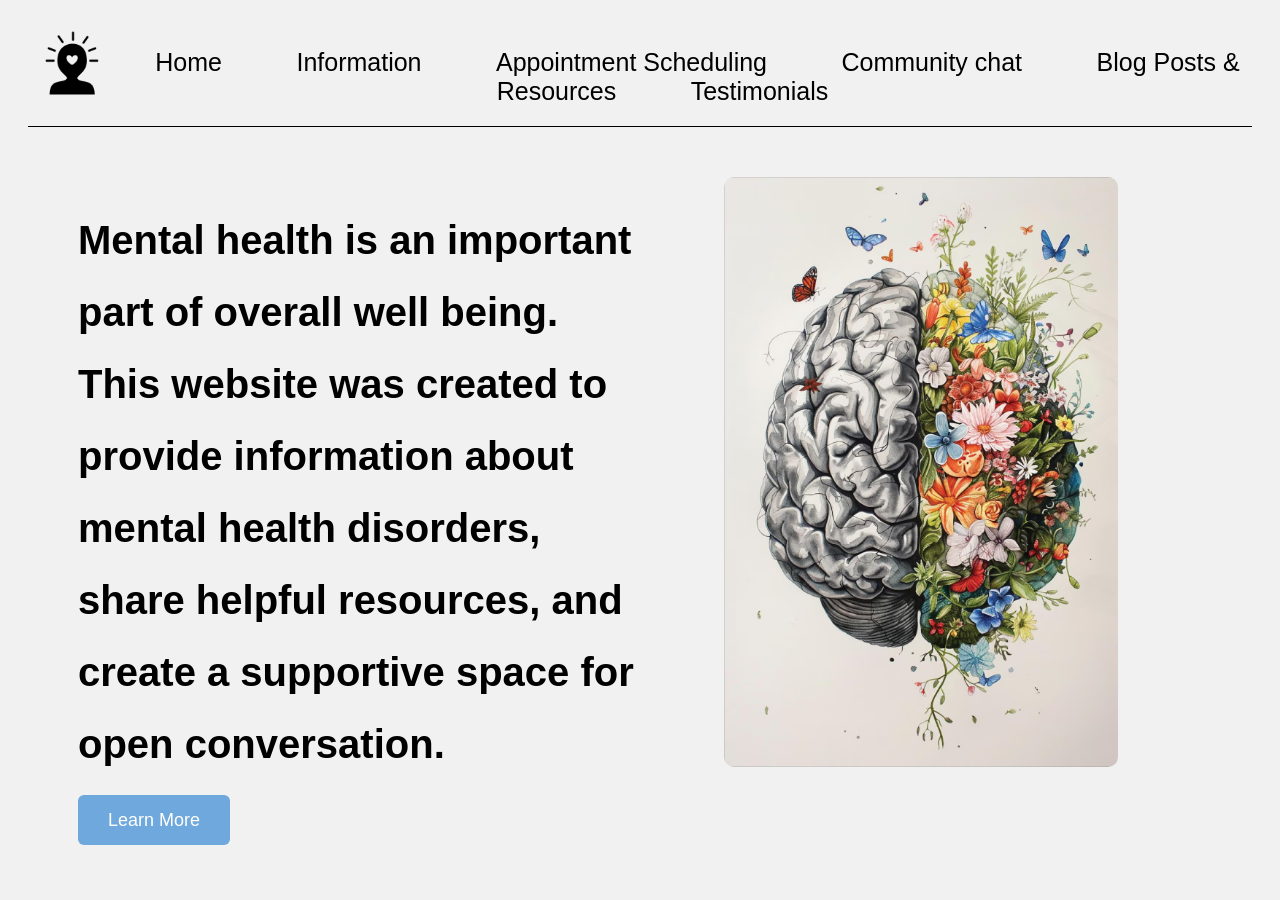
<file: BPA/index.html>
<!DOCTYPE html>
<html>
    <head>
      <meta charset="UTF-8" >
      <title>Title of the document</title>
      <link rel="stylesheet" href="css/styles.css">
    </head>
    <body>
      <header>
        <img class="logo" src="images/logo.png" alt="">

      <nav>
         <a href="index.html">Home</a>
         <a href="info.html">Information</a>
         <a href="appt.html">Appointment Scheduling</a>
         <a href="chat.html">Community chat</a>
         <a href="articles.html">Blog Posts & Resources</a>
         <a href="testim.html">Testimonials</a>
      </nav>
      </header>
      <main class="home">
        <div class="quote">
        <h1>Mental health is an important part of overall well being. This website was created to provide information about mental health disorders, share helpful resources, and create a supportive space for open conversation.</h1>
        <a class="learnbtn" href="info.html"> Learn More</a>
        </div>
        <div class="homeimg">
        <img src="images/mental.jpg.avif" alt="">
        </div>
      </main>
    </body>
</html>
</file>
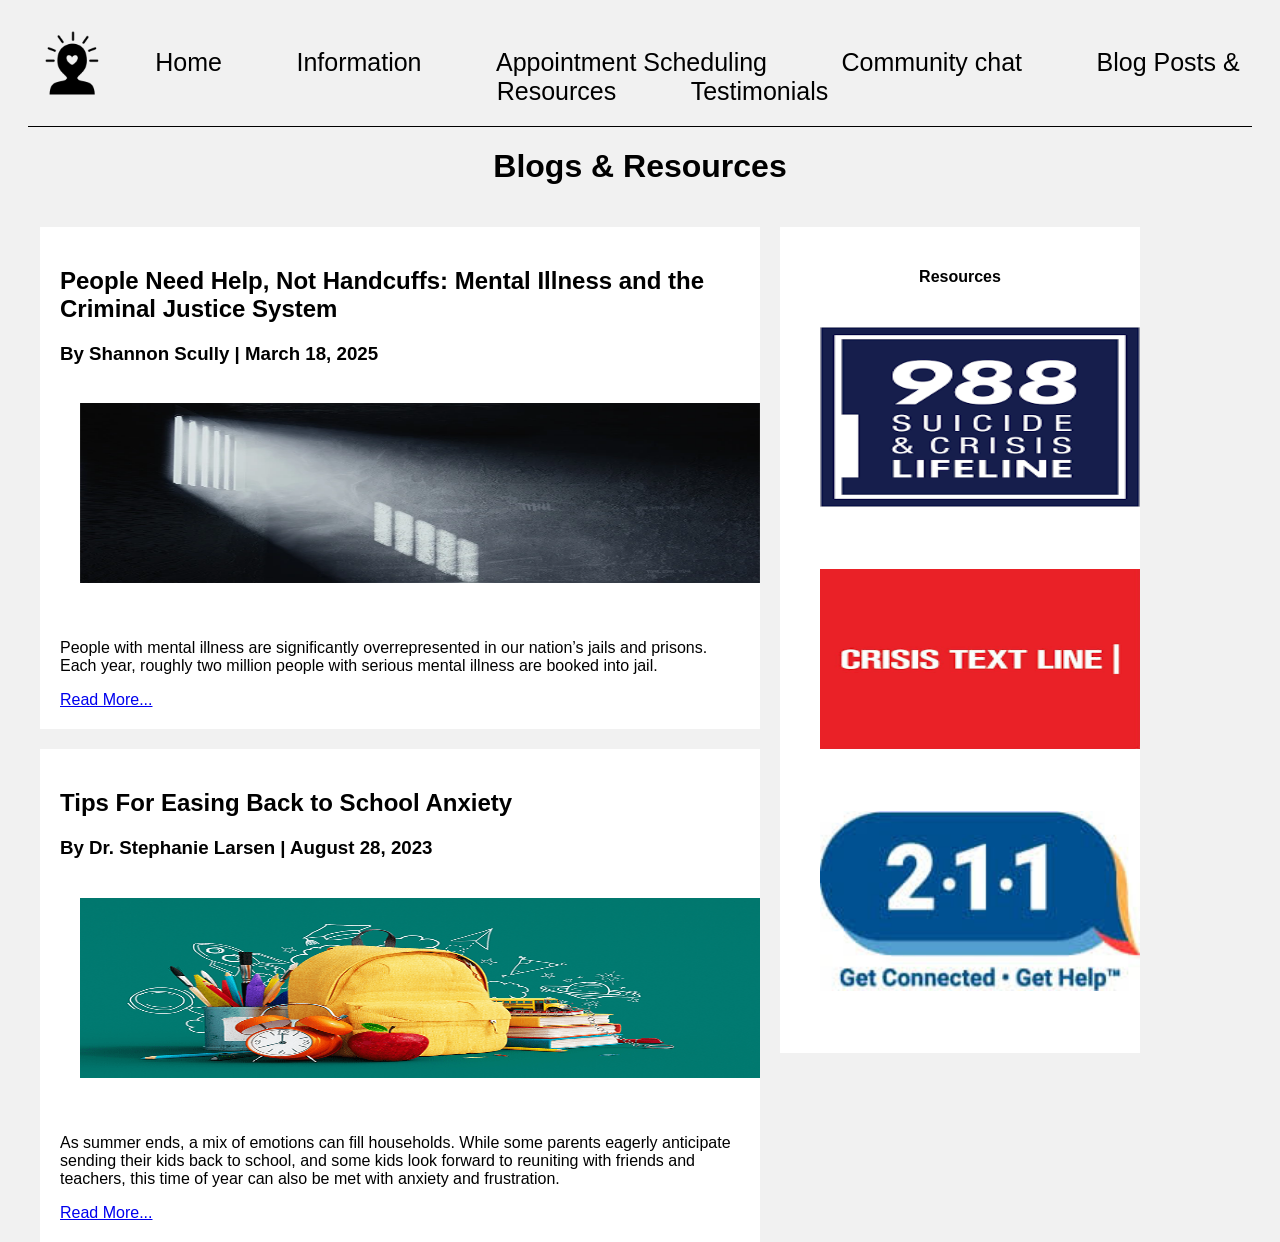
<file: BPA/articles.html>
<!DOCTYPE html>
<html>

<head>
  <meta charset="UTF-8">
  <title>Title of the document</title>
  <link rel="stylesheet" href="css/styles.css">
</head>

<body>
  <header>
    <img class="logo" src="images/logo.png" alt="">

    <nav>
      <a href="index.html">Home</a>
      <a href="info.html">Information</a>
      <a href="appt.html">Appointment Scheduling</a>
      <a href="chat.html">Community chat</a>
      <a href="articles.html">Blog Posts & Resources</a>
      <a href="testim.html">Testimonials</a>
    </nav>
  </header>

  <div class="row">
    <h1>Blogs & Resources</h1>
  
  
    <div class="leftcolumn">
      <div class="artic">
        <h2>People Need Help, Not Handcuffs: Mental Illness and the Criminal Justice System</h2>
        <h3>By Shannon Scully
          |
          March 18, 2025</h3>
        <div class="artic-img" style="height:200px;">
        <img src="images/prison.webp">
      </div>
        <p>People with mental illness are significantly overrepresented in our nation’s jails and prisons. Each year, roughly two million people with serious mental illness are booked into jail.</p>
        <a class="read" href="https://www.nami.org/blog/people-need-help-not-handcuffs-mental-illness-and-the-criminal-justice-system/">
          Read More...
        </a>
      </div>
      <div class="artic">
        <h2>Tips For Easing Back to School Anxiety
        </h2>
        <h3>By Dr. Stephanie Larsen
          |
          August 28, 2023</h3>
        <div class="artic-img" style="height:200px;">
          <img src="images/backpack.png">
        </div>
        <p>As summer ends, a mix of emotions can fill households. While some parents eagerly anticipate sending their kids back to school, and some kids look forward to reuniting with friends and teachers, this time of year can also be met with anxiety and frustration.</p>
        <a class="read" href="https://www.nami.org/blog/tips-for-easing-back-to-school-anxiety/">
          Read More...
        </a>
      </div>
    </div>
    <div class="rightcolumn">
    <div class="artic">
      <h4>Resources</h4>
      <div class="artic-img">
        <a href="https://988lifeline.org/?utm_source=google&utm_medium=web&utm_campaign=onebox">
          <img src="images/988.png">
        </a>
      </div><br>
      <div class="artic-img">
        <a href="https://www.crisistextline.org/">
          <img src="images/crisis.png">
        </a>
      </div><br>
      <div class="artic-img">
        <a href="https://www.211.org/get-help/mental-health">
          <img src="images/211.jpeg">
        </a>
      </div><br>
    </div>
  </div>
  </div>

</body>

</html>
</file>
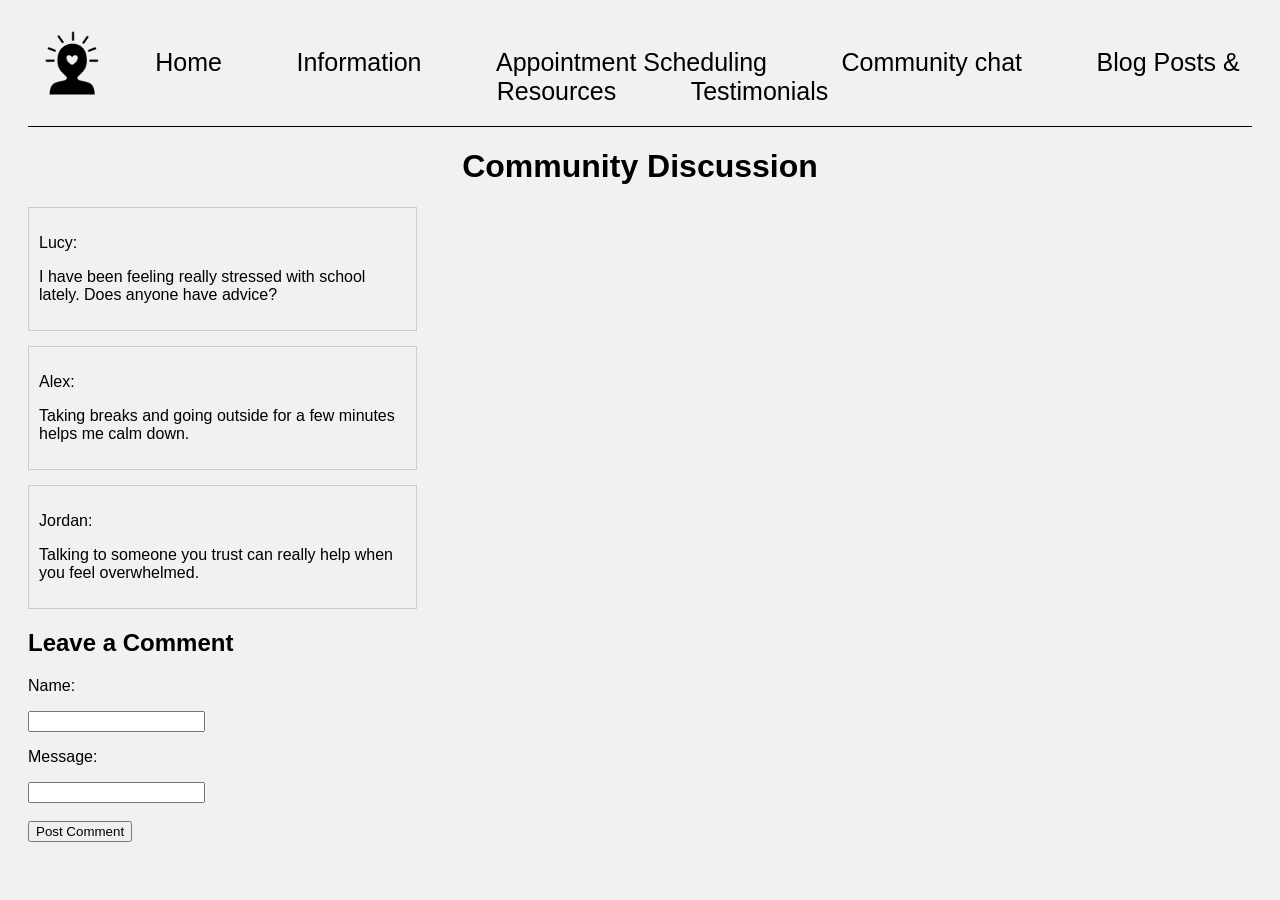
<file: BPA/chat.html>
<!DOCTYPE html>
<html>
    <head>
      <meta charset="UTF-8" >
      <title>Title of the document</title>
      <link rel="stylesheet" href="css/styles.css">
    </head>
    <body>
        <header>
          <img class="logo" src="images/logo.png" alt="">
         
          <nav>
             <a href="index.html">Home</a>
             <a href="info.html">Information</a>
             <a href="appt.html">Appointment Scheduling</a>
             <a href="chat.html">Community chat</a>
             <a href="articles.html">Blog Posts & Resources</a>
             <a href="testim.html">Testimonials</a>
          </nav>
          </header>
          <main class="chat-pg">
<h1>Community Discussion</h1>
  <div class="comment">
    <p>Lucy:</p>
    <p>I have been feeling really stressed with school lately. Does anyone have advice?</p>
</div>
<div class="comment">
    <p>Alex:</p>
    <p>Taking breaks and going outside for a few minutes helps me calm down.</p>
</div>
<div class="comment">
    <p>Jordan:</p>
    <p>Talking to someone you trust can really help when you feel overwhelmed.</p>
</div>
<h2>Leave a Comment</h2>
<form>
    <p>Name:</p>
    <input type="text">
<p>Message:</p>
    <input type="text">
<br><br>
    <input type="submit" value="Post Comment">
</form>
</main>
    </body>
</html>
</file>
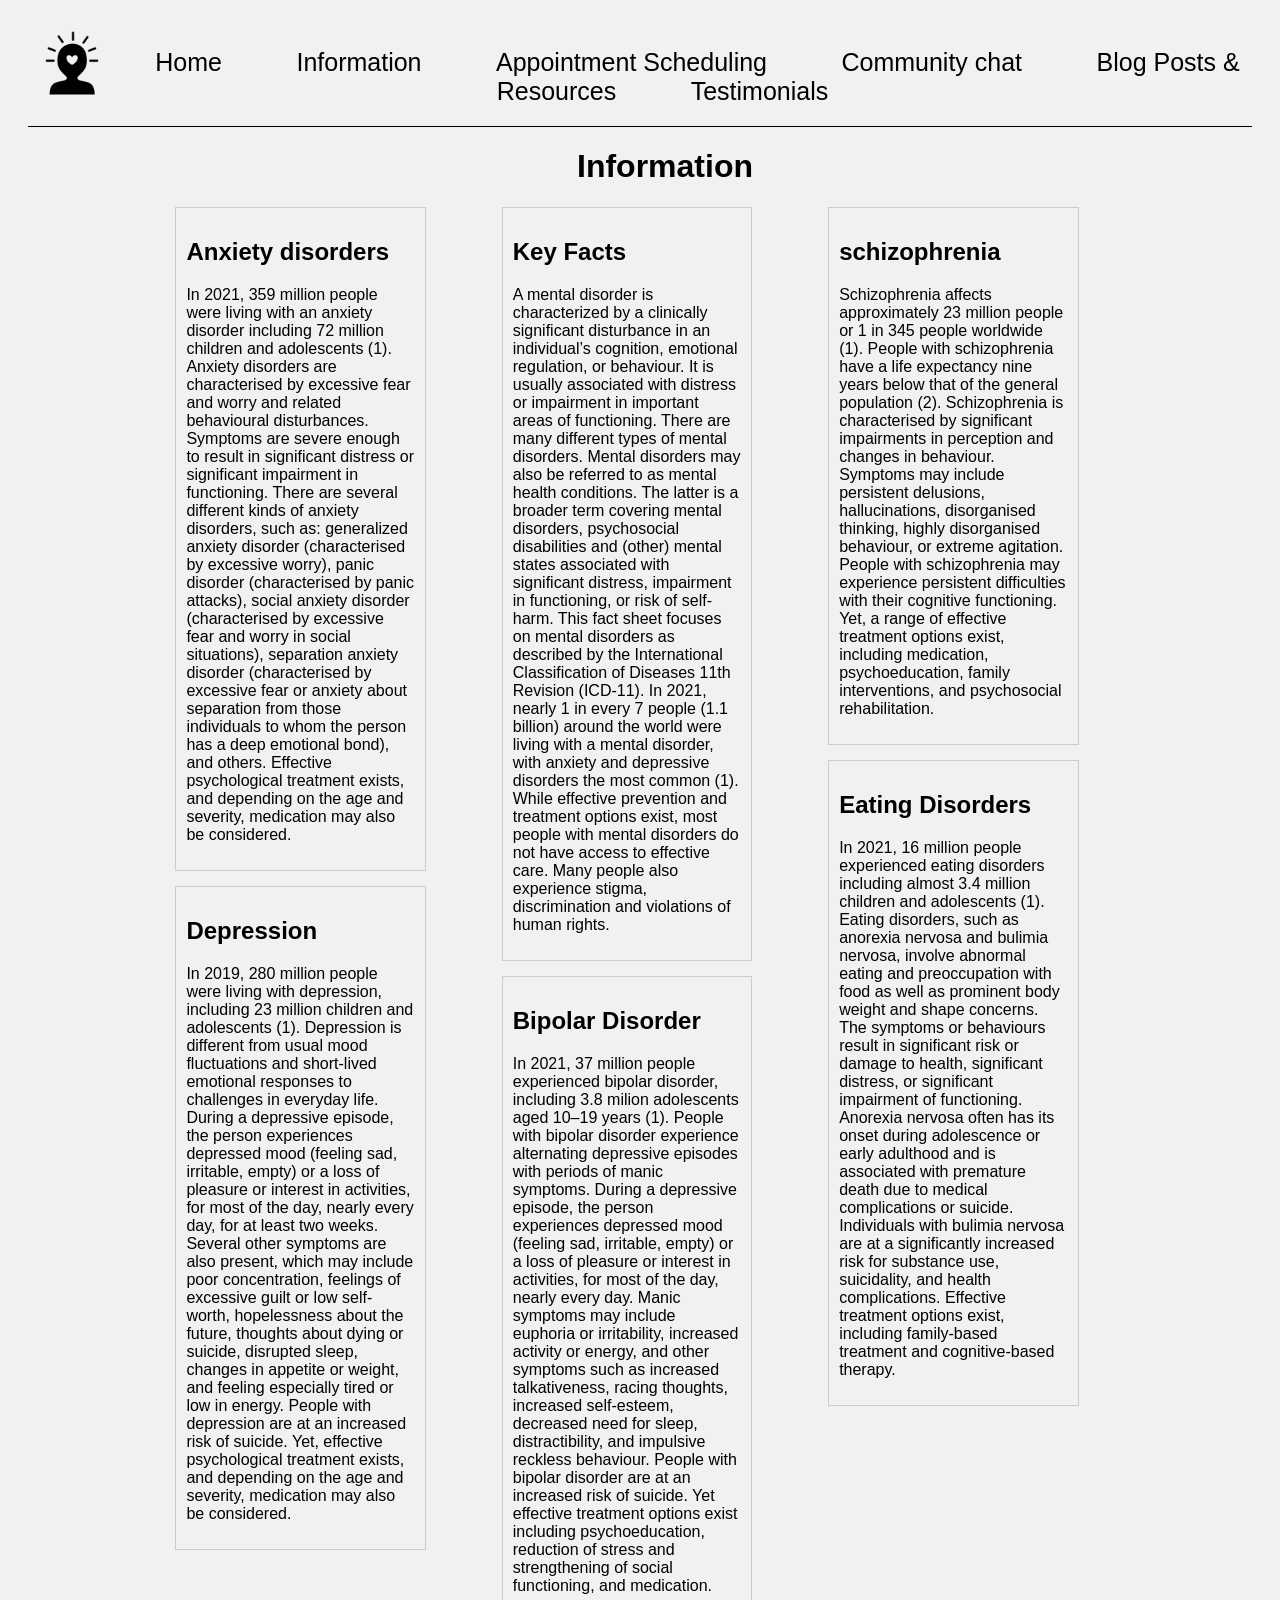
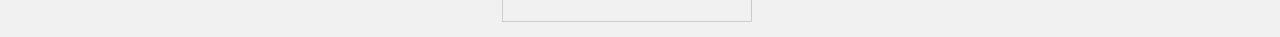
<file: BPA/info.html>
<!DOCTYPE html>
<html>

<head>
  <meta charset="UTF-8">
  <title>Title of the document</title>
  <link rel="stylesheet" href="css/styles.css">
</head>

<body>
  <header>
    <img class="logo" src="images/logo.png" alt="">

    <nav>
      <a href="index.html">Home</a>
      <a href="info.html">Information</a>
      <a href="appt.html">Appointment Scheduling</a>
      <a href="chat.html">Community chat</a>
      <a href="articles.html">Blog Posts & Resources</a>
      <a href="testim.html">Testimonials</a>
    </nav>
  </header>
  <main class="info">
    <h1>Information</h1>
    <section class="left">
      <div class="topleft">
        <h2> Anxiety disorders</h2>
        <p>In 2021, 359 million people were living with an anxiety disorder including 72 million children and
          adolescents (1). Anxiety disorders are characterised by excessive fear and worry and related behavioural
          disturbances. Symptoms are severe enough to result in significant distress or significant impairment in
          functioning. There are several different kinds of anxiety disorders, such as: generalized anxiety disorder
          (characterised by excessive worry), panic disorder (characterised by panic attacks), social anxiety disorder
          (characterised by excessive fear and worry in social situations), separation anxiety disorder (characterised
          by excessive fear or anxiety about separation from those individuals to whom the person has a deep emotional
          bond), and others. Effective psychological treatment exists, and depending on the age and severity, medication
          may also be considered.</p>
      </div>
      <div class="bottomleft">
        <h2>Depression</h2>
        <p>In 2019, 280 million people were living with depression, including 23 million children and adolescents (1).
          Depression is different from usual mood fluctuations and short-lived emotional responses to challenges in
          everyday life. During a depressive episode, the person experiences depressed mood (feeling sad, irritable,
          empty) or a loss of pleasure or interest in activities, for most of the day, nearly every day, for at least
          two weeks. Several other symptoms are also present, which may include poor concentration, feelings of
          excessive guilt or low self-worth, hopelessness about the future, thoughts about dying or suicide, disrupted
          sleep, changes in appetite or weight, and feeling especially tired or low in energy. People with depression
          are at an increased risk of suicide. Yet, effective psychological treatment exists, and depending on the age
          and severity, medication may also be considered. </p>
      </div>
    </section>
    <section class="middle">
      <div class="topmiddle">
        <h2>Key Facts</h2>
        <p>A mental disorder is characterized by a clinically significant disturbance in an individual’s cognition,
          emotional regulation, or behaviour. It is usually associated with distress or impairment in important areas of
          functioning. There are many different types of mental disorders. Mental disorders may also be referred to as
          mental health conditions. The latter is a broader term covering mental disorders, psychosocial disabilities
          and (other) mental states associated with significant distress, impairment in functioning, or risk of
          self-harm. This fact sheet focuses on mental disorders as described by the International Classification of
          Diseases 11th Revision (ICD-11).

          In 2021, nearly 1 in every 7 people (1.1 billion) around the world were living with a mental disorder, with
          anxiety and depressive disorders the most common (1). While effective prevention and treatment options exist,
          most people with mental disorders do not have access to effective care. Many people also experience stigma,
          discrimination and violations of human rights.

        </p>
      </div>
      <div class="bottommiddle">
        <h2>Bipolar Disorder</h2>
        <p>In 2021, 37 million people experienced bipolar disorder, including 3.8 milion adolescents aged 10–19 years
          (1). People with bipolar disorder experience alternating depressive episodes with periods of manic symptoms.
          During a depressive episode, the person experiences depressed mood (feeling sad, irritable, empty) or a loss
          of pleasure or interest in activities, for most of the day, nearly every day. Manic symptoms may include
          euphoria or irritability, increased activity or energy, and other symptoms such as increased talkativeness,
          racing thoughts, increased self-esteem, decreased need for sleep, distractibility, and impulsive reckless
          behaviour. People with bipolar disorder are at an increased risk of suicide. Yet effective treatment options
          exist including psychoeducation, reduction of stress and strengthening of social functioning, and medication.
        </p>
      </div>
    </section>
    <section class="right">
      <div class="topright">
        <h2>schizophrenia</h2>
        <p>Schizophrenia affects approximately 23 million people or 1 in 345 people worldwide (1). People with
          schizophrenia have a life expectancy nine years below that of the general population (2). Schizophrenia is
          characterised by significant impairments in perception and changes in behaviour. Symptoms may include
          persistent delusions, hallucinations, disorganised thinking, highly disorganised behaviour, or extreme
          agitation. People with schizophrenia may experience persistent difficulties with their cognitive functioning.
          Yet, a range of effective treatment options exist, including medication, psychoeducation, family
          interventions, and psychosocial rehabilitation. </p>
      </div>
      <div class="bottomright">
        <h2>Eating Disorders</h2>
        <p>In 2021, 16 million people experienced eating disorders including almost 3.4 million children and adolescents
          (1). Eating disorders, such as anorexia nervosa and bulimia nervosa, involve abnormal eating and preoccupation
          with food as well as prominent body weight and shape concerns. The symptoms or behaviours result in
          significant risk or damage to health, significant distress, or significant impairment of functioning. Anorexia
          nervosa often has its onset during adolescence or early adulthood and is associated with premature death due
          to medical complications or suicide. Individuals with bulimia nervosa are at a significantly increased risk
          for substance use, suicidality, and health complications. Effective treatment options exist, including
          family-based treatment and cognitive-based therapy.</p>
      </div>
    </section>
  </main>
</body>

</html>
</file>
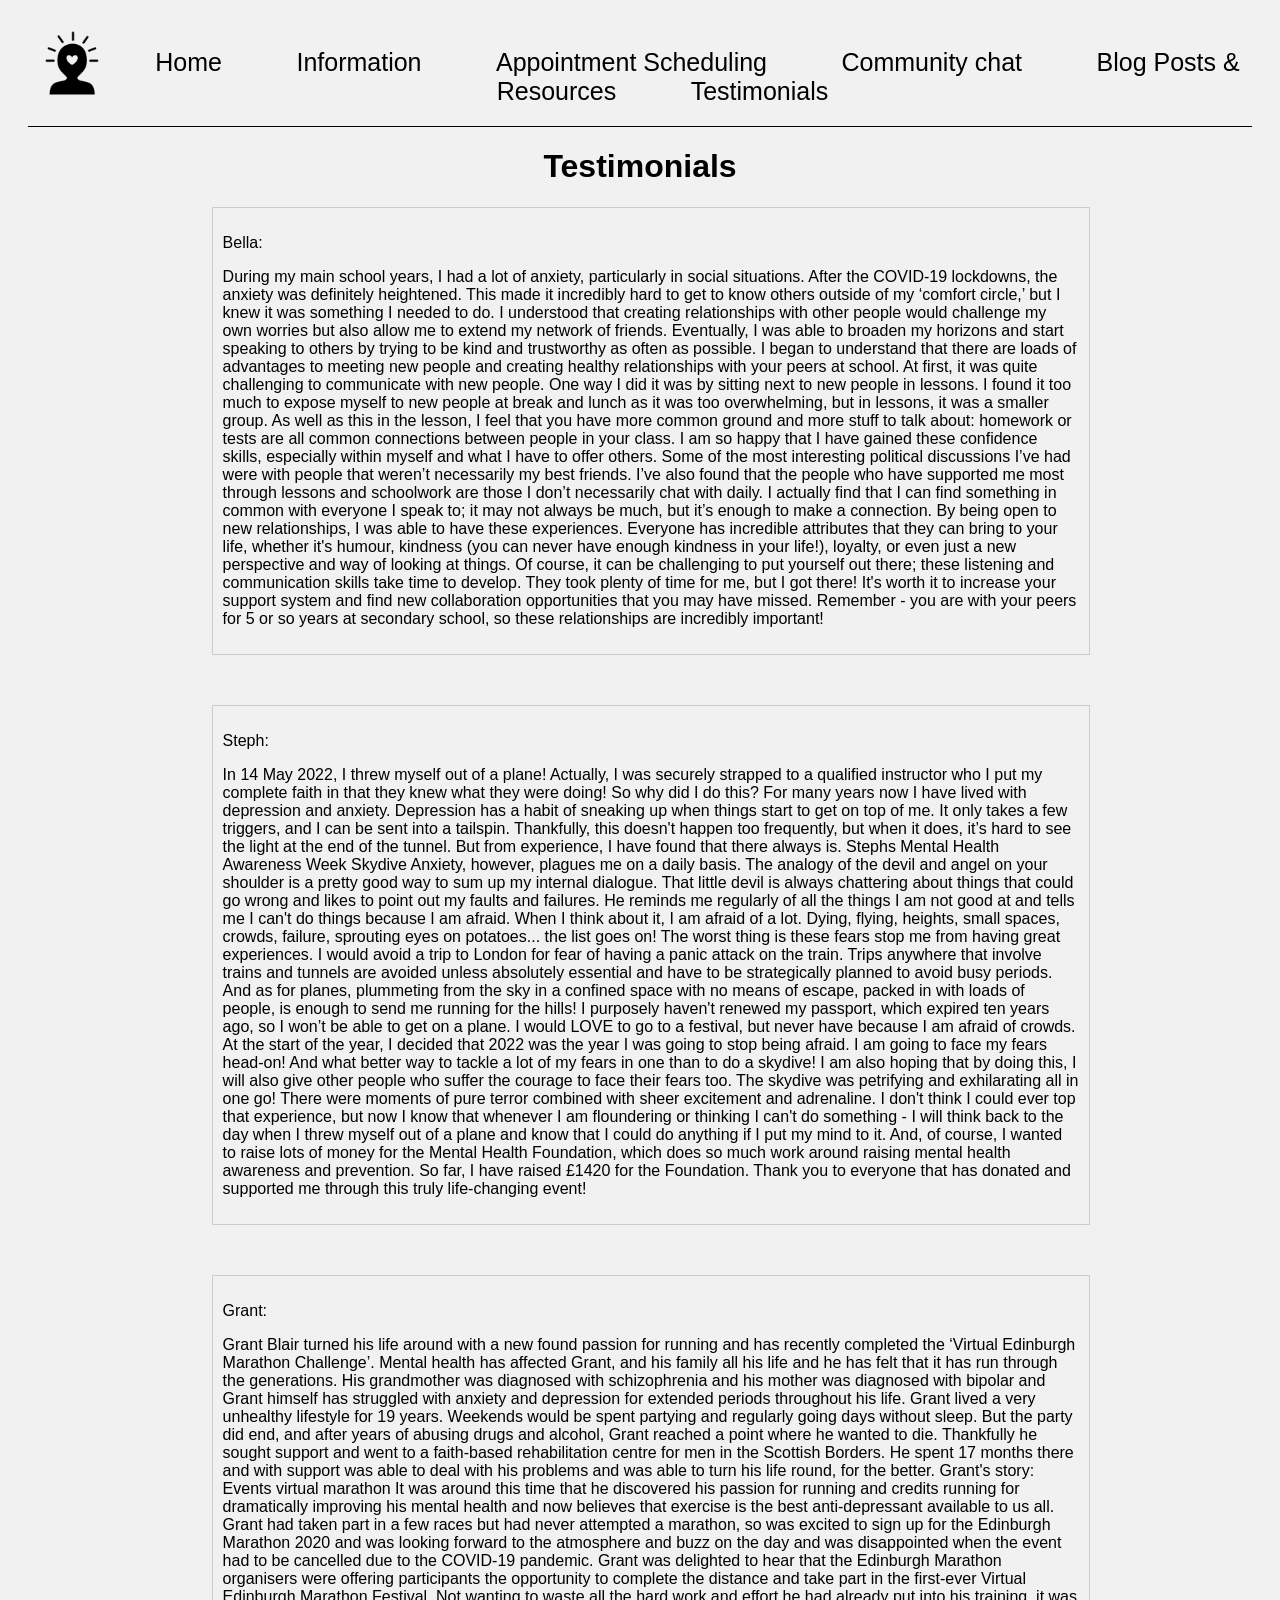
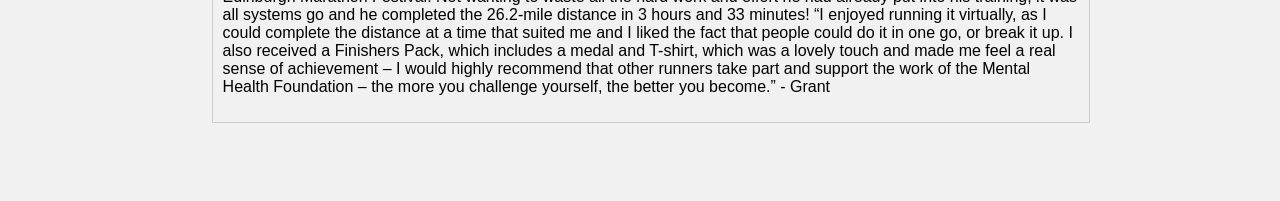
<file: BPA/testim.html>
<!DOCTYPE html>
<html>
    <head>
      <meta charset="UTF-8" >
      <title>Title of the document</title>
      <link rel="stylesheet" href="css/styles.css">
    </head>
    <body>
        <header>
          <img class="logo" src="images/logo.png" alt="">
            
          <nav>
             <a href="index.html">Home</a>
             <a href="info.html">Information</a>
             <a href="appt.html">Appointment Scheduling</a>
             <a href="chat.html">Community chat</a>
             <a href="articles.html">Blog Posts & Resources</a>
             <a href="testim.html">Testimonials</a>
          </nav>
          </header>
          <main class="testim-pg">
          <h1>Testimonials</h1>
  <div class="testim">
    <p>Bella:</p>
    <p>During my main school years, I had a lot of anxiety, particularly in social situations. After the COVID-19 lockdowns, the anxiety was definitely heightened. This made it incredibly hard to get to know others outside of my ‘comfort circle,’ but I knew it was something I needed to do. I understood that creating relationships with other people would challenge my own worries but also allow me to extend my network of friends. Eventually, I was able to broaden my horizons and start speaking to others by trying to be kind and trustworthy as often as possible. I began to understand that there are loads of advantages to meeting new people and creating healthy relationships with your peers at school.
      At first, it was quite challenging to communicate with new people. One way I did it was by sitting next to new people in lessons. I found it too much to expose myself to new people at break and lunch as it was too overwhelming, but in lessons, it was a smaller group. As well as this in the lesson, I feel that you have more common ground and more stuff to talk about: homework or tests are all common connections between people in your class.
      I am so happy that I have gained these confidence skills, especially within myself and what I have to offer others. Some of the most interesting political discussions I’ve had were with people that weren’t necessarily my best friends. I’ve also found that the people who have supported me most through lessons and schoolwork are those I don’t necessarily chat with daily. I actually find that I can find something in common with everyone I speak to; it may not always be much, but it’s enough to make a connection. By being open to new relationships, I was able to have these experiences.
      Everyone has incredible attributes that they can bring to your life, whether it's humour, kindness (you can never have enough kindness in your life!), loyalty, or even just a new perspective and way of looking at things.
      Of course, it can be challenging to put yourself out there; these listening and communication skills take time to develop. They took plenty of time for me, but I got there! It's worth it to increase your support system and find new collaboration opportunities that you may have missed. Remember - you are with your peers for 5 or so years at secondary school, so these relationships are incredibly important!</p>
</div>
<div class="testim">
    <p>Steph:</p>
    <p>In 14 May 2022, I threw myself out of a plane! Actually, I was securely strapped to a qualified instructor who I put my complete faith in that they knew what they were doing! So why did I do this?
      For many years now I have lived with depression and anxiety. Depression has a habit of sneaking up when things start to get on top of me. It only takes a few triggers, and I can be sent into a tailspin. Thankfully, this doesn't happen too frequently, but when it does, it’s hard to see the light at the end of the tunnel. But from experience, I have found that there always is.
      Stephs Mental Health Awareness Week Skydive 
      Anxiety, however, plagues me on a daily basis. The analogy of the devil and angel on your shoulder is a pretty good way to sum up my internal dialogue. That little devil is always chattering about things that could go wrong and likes to point out my faults and failures. He reminds me regularly of all the things I am not good at and tells me I can't do things because I am afraid.
      When I think about it, I am afraid of a lot. Dying, flying, heights, small spaces, crowds, failure, sprouting eyes on potatoes... the list goes on!
      The worst thing is these fears stop me from having great experiences. I would avoid a trip to London for fear of having a panic attack on the train. Trips anywhere that involve trains and tunnels are avoided unless absolutely essential and have to be strategically planned to avoid busy periods.
      And as for planes, plummeting from the sky in a confined space with no means of escape, packed in with loads of people, is enough to send me running for the hills!
      I purposely haven't renewed my passport, which expired ten years ago, so I won’t be able to get on a plane. I would LOVE to go to a festival, but never have because I am afraid of crowds.
      At the start of the year, I decided that 2022 was the year I was going to stop being afraid. I am going to face my fears head-on! And what better way to tackle a lot of my fears in one than to do a skydive! I am also hoping that by doing this, I will also give other people who suffer the courage to face their fears too.
      The skydive was petrifying and exhilarating all in one go! There were moments of pure terror combined with sheer excitement and adrenaline. I don't think I could ever top that experience, but now I know that whenever I am floundering or thinking I can't do something - I will think back to the day when I threw myself out of a plane and know that I could do anything if I put my mind to it.
      And, of course, I wanted to raise lots of money for the Mental Health Foundation, which does so much work around raising mental health awareness and prevention. So far, I have raised £1420 for the Foundation. Thank you to everyone that has donated and supported me through this truly life-changing event!</p>
</div>
<div class="testim">
    <p>Grant:</p>
    <p>Grant Blair turned his life around with a new found passion for running and has recently completed the ‘Virtual Edinburgh Marathon Challenge’.
      Mental health has affected Grant, and his family all his life and he has felt that it has run through the generations. His grandmother was diagnosed with schizophrenia and his mother was diagnosed with bipolar and Grant himself has struggled with anxiety and depression for extended periods throughout his life.
      Grant lived a very unhealthy lifestyle for 19 years. Weekends would be spent partying and regularly going days without sleep. But the party did end, and after years of abusing drugs and alcohol, Grant reached a point where he wanted to die. Thankfully he sought support and went to a faith-based rehabilitation centre for men in the Scottish Borders. He spent 17 months there and with support was able to deal with his problems and was able to turn his life round, for the better.
      Grant's story: Events virtual marathon
      It was around this time that he discovered his passion for running and credits running for dramatically improving his mental health and now believes that exercise is the best anti-depressant available to us all.
      Grant had taken part in a few races but had never attempted a marathon, so was excited to sign up for the Edinburgh Marathon 2020 and was looking forward to the atmosphere and buzz on the day and was disappointed when the event had to be cancelled due to the COVID-19 pandemic.
      Grant was delighted to hear that the Edinburgh Marathon organisers were offering participants the opportunity to complete the distance and take part in the first-ever Virtual Edinburgh Marathon Festival. Not wanting to waste all the hard work and effort he had already put into his training, it was all systems go and he completed the 26.2-mile distance in 3 hours and 33 minutes!
      “I enjoyed running it virtually, as I could complete the distance at a time that suited me and I liked the fact that people could do it in one go, or break it up. I also received a Finishers Pack, which includes a medal and T-shirt, which was a lovely touch and made me feel a real sense of achievement – I would highly recommend that other runners take part and support the work of the Mental Health Foundation – the more you challenge yourself, the better you become.” - Grant</p>
</div>
    </body>
  </main>
</html>
</file>
<file: BPA/css/styles.css>
.quote{
    width: 50%;
    float: left;
}
.homeimg{
    width: 50%;
    float: right;
    text-align: center;
}
.homeimg img{
    width: 70%;
    border-radius: 10px;
}
.learnbtn{
    background-color: #6fa8dc;
    color: white;
    padding: 15px 30px;
    border-radius: 6px;
    text-decoration: none;
    font-size: 18px;
}
.learnbtn:hover{
    background-color: #4a86c5;
}
.home{
    margin: 50px;
}
.quote h1{
    font-size: 40px;
    margin-bottom: 30px;
    line-height: 1.8;
}
header{
    border-bottom: 1px solid black;
    overflow: auto;
}
.logo{
    width: 70px;
    float: left;
    padding-left: 10px;
    padding-bottom: 10px; 
}
nav{
    margin-top: 20px;
    margin-bottom: 20px;
    text-align: center;
}
nav a{
    margin:0 35px;
    text-decoration: none;
    color: black;
    font-size: 25px;
    
}
nav a:hover{
    color: #6fa8dc;
}
.comment{
border:1px solid #ccc;
padding:10px;
margin-bottom:15px;
width: 30%;
}
.appt{
   padding: 100px; 
   margin-top: 100px;
}
.info{
    width:80%;
    margin: auto;
    padding-left: 50px;
}
section.left {
    float: left;
    width: 33.33%;
   
}
section.middle {
    float: left;
    width: 33.33%;
}
section.right {
    float: left;
    width: 33.33%;
}
.topleft{
    border:1px solid #ccc;
padding:10px;
margin-bottom:15px;
width: 70%;
}
.bottomleft{
    border:1px solid #ccc;
padding:10px;
margin-bottom:15px;
width: 70%;

}

.topmiddle{
    border:1px solid #ccc;
padding:10px;
margin-bottom:15px;
width: 70%;

}
.bottommiddle{
    border:1px solid #ccc;
padding:10px;
margin-bottom:15px;
width: 70%;

}
.topright{
    border:1px solid #ccc;
padding:10px;
margin-bottom:15px;
width: 70%;

}
.bottomright{
    border:1px solid #ccc;
padding:10px;
margin-bottom:15px;
width: 70%;

}
.info h1{
    text-align: center;
}

body{
    font-family: arial;
    padding: 20px;
    background: #f1f1f1;
}

.row h1{
    text-align: center;
}
.leftcolumn {
    float: left;
    width: 60%;
}
.rightcolumn {
    float: left;
    width: 30%;
    padding-left: 20px;
}
 .rightcolumn h4{
    text-align: center;
}
.artic-img {
    
    width: 100%;
    padding: 20px;
}
.artic-img img{
    width: 100%;
    height: 180px;
}
.artic{
    background-color: white;
    padding: 20px;
    margin-top: 20px;

}
.row:after{
    display: table;
    clear: both;
}
.testim{
    border:1px solid #ccc;
padding:10px;
margin-bottom:50px;
width: 100%;
}
.row{
    width: 1200px;
    margin: auto;
}
.testim-pg{
    width: 70%;
    margin: auto;
}
.testim-pg h1{
  text-align: center;  
}
.chat-pg{
    width: 100%;
    margin: auto;
}
.chat-pg h1{
    text-align: center;
}
</file>
